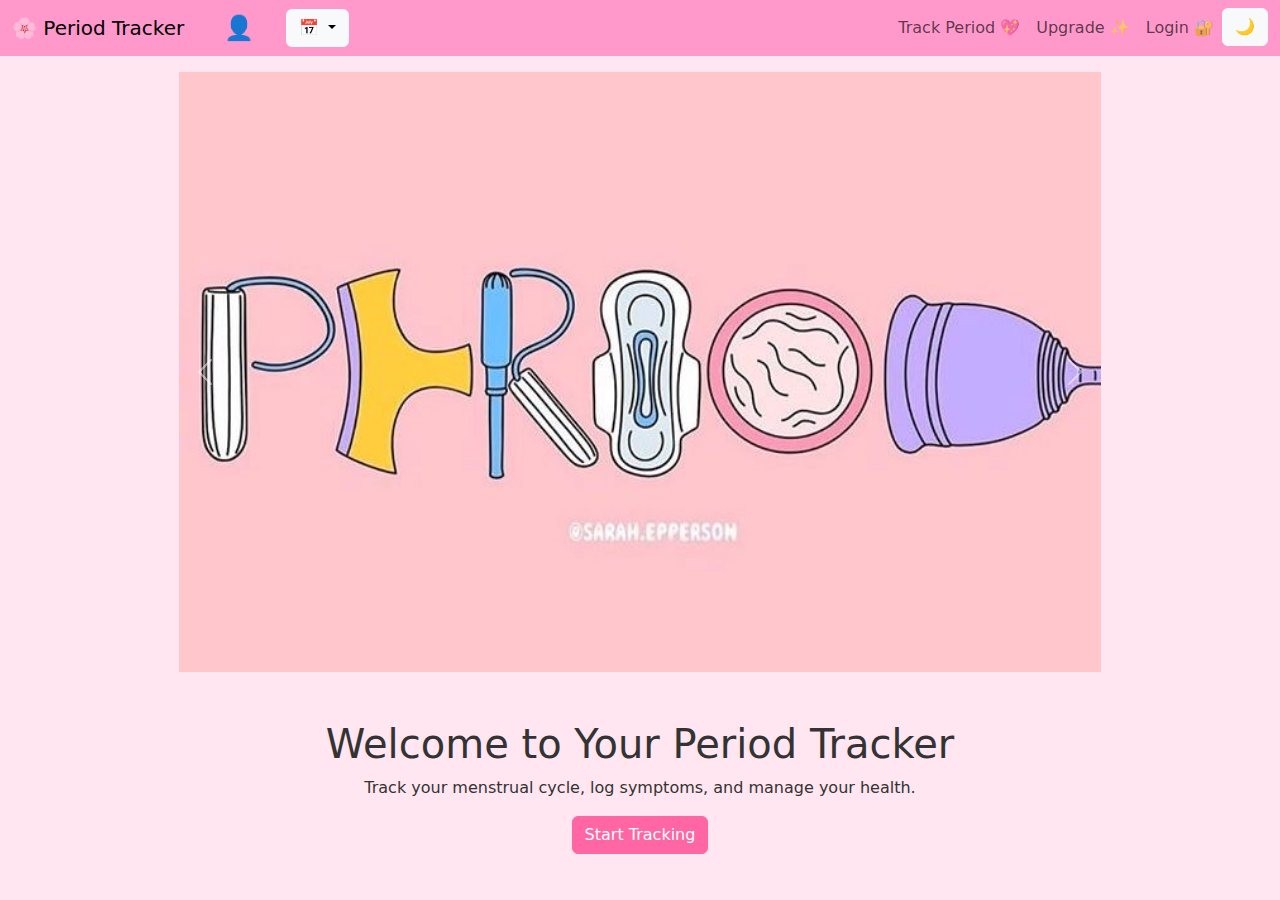
<file: index.html>
<!DOCTYPE html>
<html lang="en">
<head>
    <meta charset="UTF-8">
    <meta name="viewport" content="width=device-width, initial-scale=1.0">
    <title>Period Tracker</title>
    <link rel="stylesheet" href="https://cdn.jsdelivr.net/npm/bootstrap@5.3.0/dist/css/bootstrap.min.css">
    <link rel="stylesheet" href="styles.css">
</head>
<body>

<!-- Navbar -->
<nav class="navbar navbar-expand-lg navbar-light custom-navbar">
    <div class="container-fluid d-flex align-items-center justify-content-between">
        <a class="navbar-brand me-4" href="index.html">🌸 Period Tracker</a>
        <a class="nav-link mx-3 profile-icon" href="profile.html" style="font-size: 1.5rem;">👤</a>
        <div class="dropdown mx-3">
            <button class="btn btn-light dropdown-toggle" type="button" id="calendarDropdown" data-bs-toggle="dropdown">
                📅
            </button>
            <ul class="dropdown-menu" id="savedDatesList">
                <li class="dropdown-item">No dates recorded yet</li>
            </ul>
        </div>

        <button class="navbar-toggler" type="button" data-bs-toggle="collapse" data-bs-target="#navbarNav">
            <span class="navbar-toggler-icon"></span>
        </button>
        <div class="collapse navbar-collapse justify-content-end" id="navbarNav">
            <ul class="navbar-nav">
                <li class="nav-item"><a class="nav-link" href="track.html">Track Period 💖</a></li>
                <li class="nav-item"><a class="nav-link" href="upgrade.html">Upgrade ✨</a></li>
                <li class="nav-item"><a class="nav-link" href="login.html">Login 🔐</a></li>
                <li class="nav-item">
                    <button id="toggleDarkMode" class="btn btn-light">🌙</button>
                </li>
            </ul>
        </div>
    </div>
</nav>


    <!-- Carousel Slideshow -->
    <div id="offerCarousel" class="carousel slide mx-auto mt-3" style="width: 80%;" data-bs-ride="carousel">
        <div class="carousel-inner">
            <div class="carousel-item active">
                <img src="offer1.jpg" class="d-block w-40" alt="Offer 1">
            </div>
            <div class="carousel-item">
                <img src="offer2.jpg" class="d-block w-100" alt="Offer 2">
            </div>
            <div class="carousel-item">
                <img src="offer3.jpg" class="d-block w-100" alt="Offer 3">
            </div>
        </div>
        <button class="carousel-control-prev" type="button" data-bs-target="#offerCarousel" data-bs-slide="prev">
            <span class="carousel-control-prev-icon"></span>
        </button>
        <button class="carousel-control-next" type="button" data-bs-target="#offerCarousel" data-bs-slide="next">
            <span class="carousel-control-next-icon"></span>
        </button>
    </div>

    <div class="container text-center mt-5">
        <h1>Welcome to Your Period Tracker</h1>
        <p>Track your menstrual cycle, log symptoms, and manage your health.</p>
        <a href="track.html" class="btn btn-primary">Start Tracking</a>
    </div>

    <script src="script.js"></script>
    <script src="https://cdn.jsdelivr.net/npm/bootstrap@5.3.0/dist/js/bootstrap.bundle.min.js"></script>
</body>
</html>
</file>
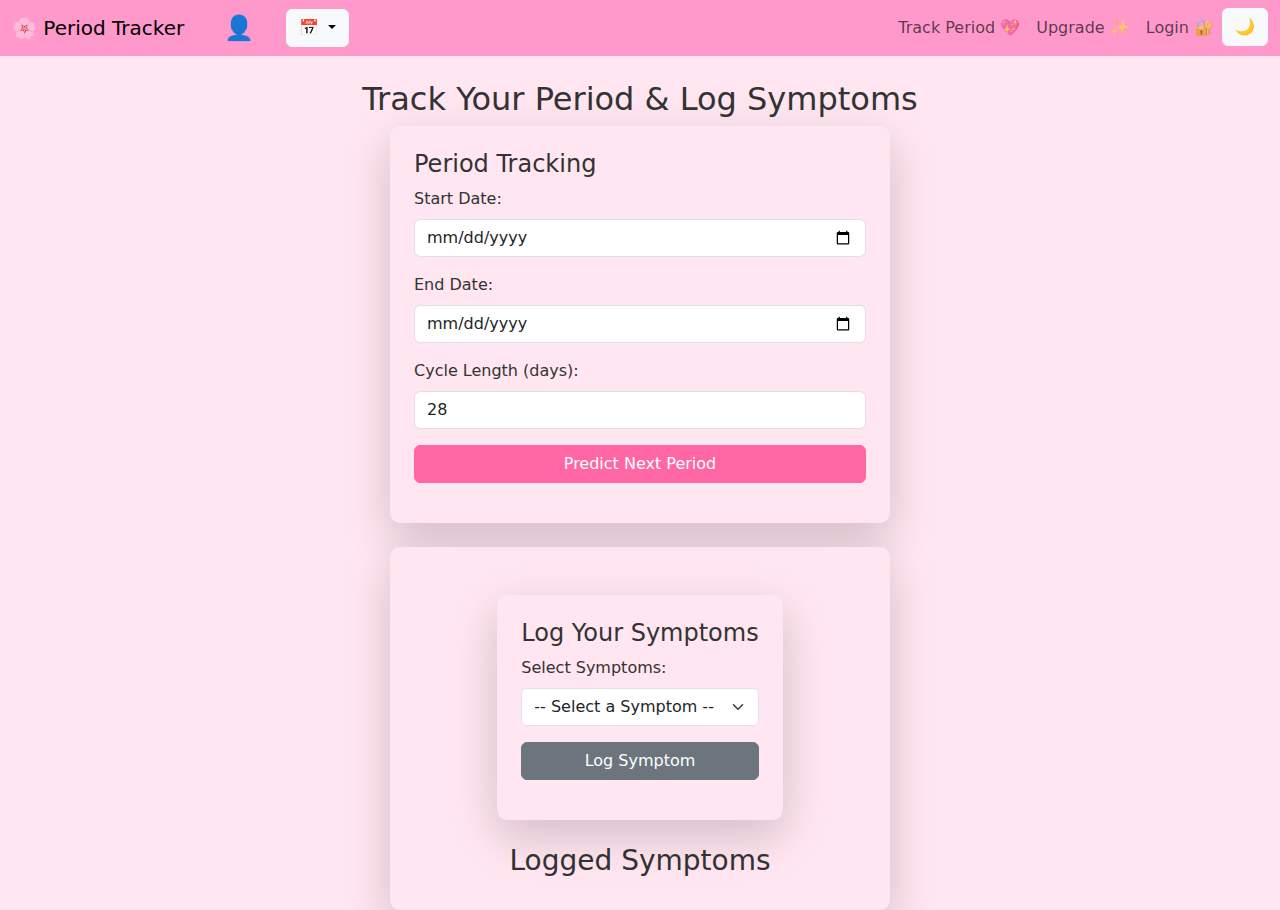
<file: track.html>
<!DOCTYPE html>
<html lang="en">
<head>
    <meta charset="UTF-8">
    <meta name="viewport" content="width=device-width, initial-scale=1.0">
    <title>Track Period & Symptoms</title>
    <link rel="stylesheet" href="https://cdn.jsdelivr.net/npm/bootstrap@5.3.0/dist/css/bootstrap.min.css">
    <link rel="stylesheet" href="styles.css">
</head>
<body>

    <!-- Navbar -->
<nav class="navbar navbar-expand-lg navbar-light custom-navbar">
    <div class="container-fluid d-flex align-items-center justify-content-between">
        <a class="navbar-brand me-4" href="index.html">🌸 Period Tracker</a>
        <a class="nav-link mx-3 profile-icon" href="profile.html" style="font-size: 1.5rem;">👤</a>
        <div class="dropdown mx-3">
            <button class="btn btn-light dropdown-toggle" type="button" id="calendarDropdown" data-bs-toggle="dropdown">
                📅
            </button>
            <ul class="dropdown-menu" id="savedDatesList">
                <li class="dropdown-item">No dates recorded yet</li>
            </ul>
        </div>

        <button class="navbar-toggler" type="button" data-bs-toggle="collapse" data-bs-target="#navbarNav">
            <span class="navbar-toggler-icon"></span>
        </button>
        <div class="collapse navbar-collapse justify-content-end" id="navbarNav">
            <ul class="navbar-nav">
                <li class="nav-item"><a class="nav-link" href="track.html">Track Period 💖</a></li>
                <li class="nav-item"><a class="nav-link" href="upgrade.html">Upgrade ✨</a></li>
                <li class="nav-item"><a class="nav-link" href="login.html">Login 🔐</a></li>
                <li class="nav-item">
                    <button id="toggleDarkMode" class="btn btn-light">🌙</button>
                </li>
            </ul>
        </div>
    </div>
</nav>


    <!-- Period Tracking & Symptoms Section -->
    <div class="container mt-4">
        <h2 class="text-center">Track Your Period & Log Symptoms</h2>

        <div class="card p-4 shadow-lg mx-auto" style="max-width: 500px; background: #ffe6f0; border-radius: 10px;">
            <!-- Period Tracking Form -->
            <form id="periodForm">
                <h4>Period Tracking</h4>
                <div class="mb-3">
                    <label for="startDate" class="form-label">Start Date:</label>
                    <input type="date" id="startDate" class="form-control" required>
                </div>
                <div class="mb-3">
                    <label for="endDate" class="form-label">End Date:</label>
                    <input type="date" id="endDate" class="form-control" required>
                </div>
                <div class="mb-3">
                    <label for="cycleLength" class="form-label">Cycle Length (days):</label>
                    <input type="number" id="cycleLength" class="form-control" value="28" required>
                </div>
                <button type="submit" class="btn btn-primary w-100">Predict Next Period</button>
            </form>
            <div id="predictionResult" class="mt-3 text-center"></div>
        </div>

        <div class="card p-4 shadow-lg mx-auto mt-4" style="max-width: 500px; background: #ffe6f0; border-radius: 10px;">
            <!-- Symptom Logging Form -->
            <div class="card p-4 shadow-lg mx-auto mt-4" style="max-width: 500px; background: #ffe6f0; border-radius: 10px;">
                <form id="symptomForm">
                    <h4>Log Your Symptoms</h4>
                    <div class="mb-3">
                        <label for="symptoms" class="form-label">Select Symptoms:</label>
                        <select id="symptoms" class="form-select">
                            <option value="">-- Select a Symptom --</option>
                            <option value="Cramps">Cramps</option>
                            <option value="Headache">Headache</option>
                            <option value="Fatigue">Fatigue</option>
                            <option value="Mood Swings">Mood Swings</option>
                            <option value="Back Pain">Back Pain</option>
                            <option value="Bloating">Bloating</option>
                        </select>
                    </div>
                    <button type="button" class="btn btn-secondary w-100" onclick="logSymptom()">Log Symptom</button>
                </form>
                <div id="comfortMessage" class="mt-3 text-center"></div>
            </div>   
            <div class="mt-4">
                <h3 class="text-center">Logged Symptoms</h3>
                <ul id="symptomList" class="list-group mx-auto" style="max-width: 500px;"></ul>
            </div>
   <script src="script.js"></script>
</body>
</html>
</file>
<file: styles.css>
/* Carousel Images */
.carousel-inner img {
    width: 90%;
    height: 600px;
    object-fit: cover;
    margin: 0 auto;
}
/* Light & Dark Mode */
body {
    background-color: #ffe6f0;
    color: #333;
    transition: background 0.3s, color 0.3s;
}
.dark-mode {
    background-color: #1e1e1e;
    color: white;
}
/* Navbar */
.custom-navbar {
    background-color: #ff99cc;
}
.navbar-nav .nav-link:hover {
    color: blue !important;
}
/* Hover Effects */
.navbar-brand:hover {
    color: blue !important;
    transform: scale(1.1);
    transition: 0.3s ease-in-out;
}
.navbar .nav-link[href="profile.html"]:hover {
    color: blue !important;
    transform: scale(1.2);
    transition: 0.3s ease-in-out;
}
/* Buttons */
.btn-primary {
    background-color: #ff66a3;
    border-color: #ff66a3;
}
.btn-primary:hover {
    background-color: #ff3385;
    border-color: #ff3385;
}
.dark-mode .btn {
    background-color: #444;
    color: white;
}
/* Profile */
.card {
    border: none;
    background-color: #ffccdd;
    color: #333;
}
#profileImage {
    border: 3px solid #ff66a3;
    padding: 5px;
}
.navbar img {
    vertical-align: middle;
    margin-right: 5px;
}
.dark-mode .card {
    background-color: #333;
    color: white;
}
</file>
